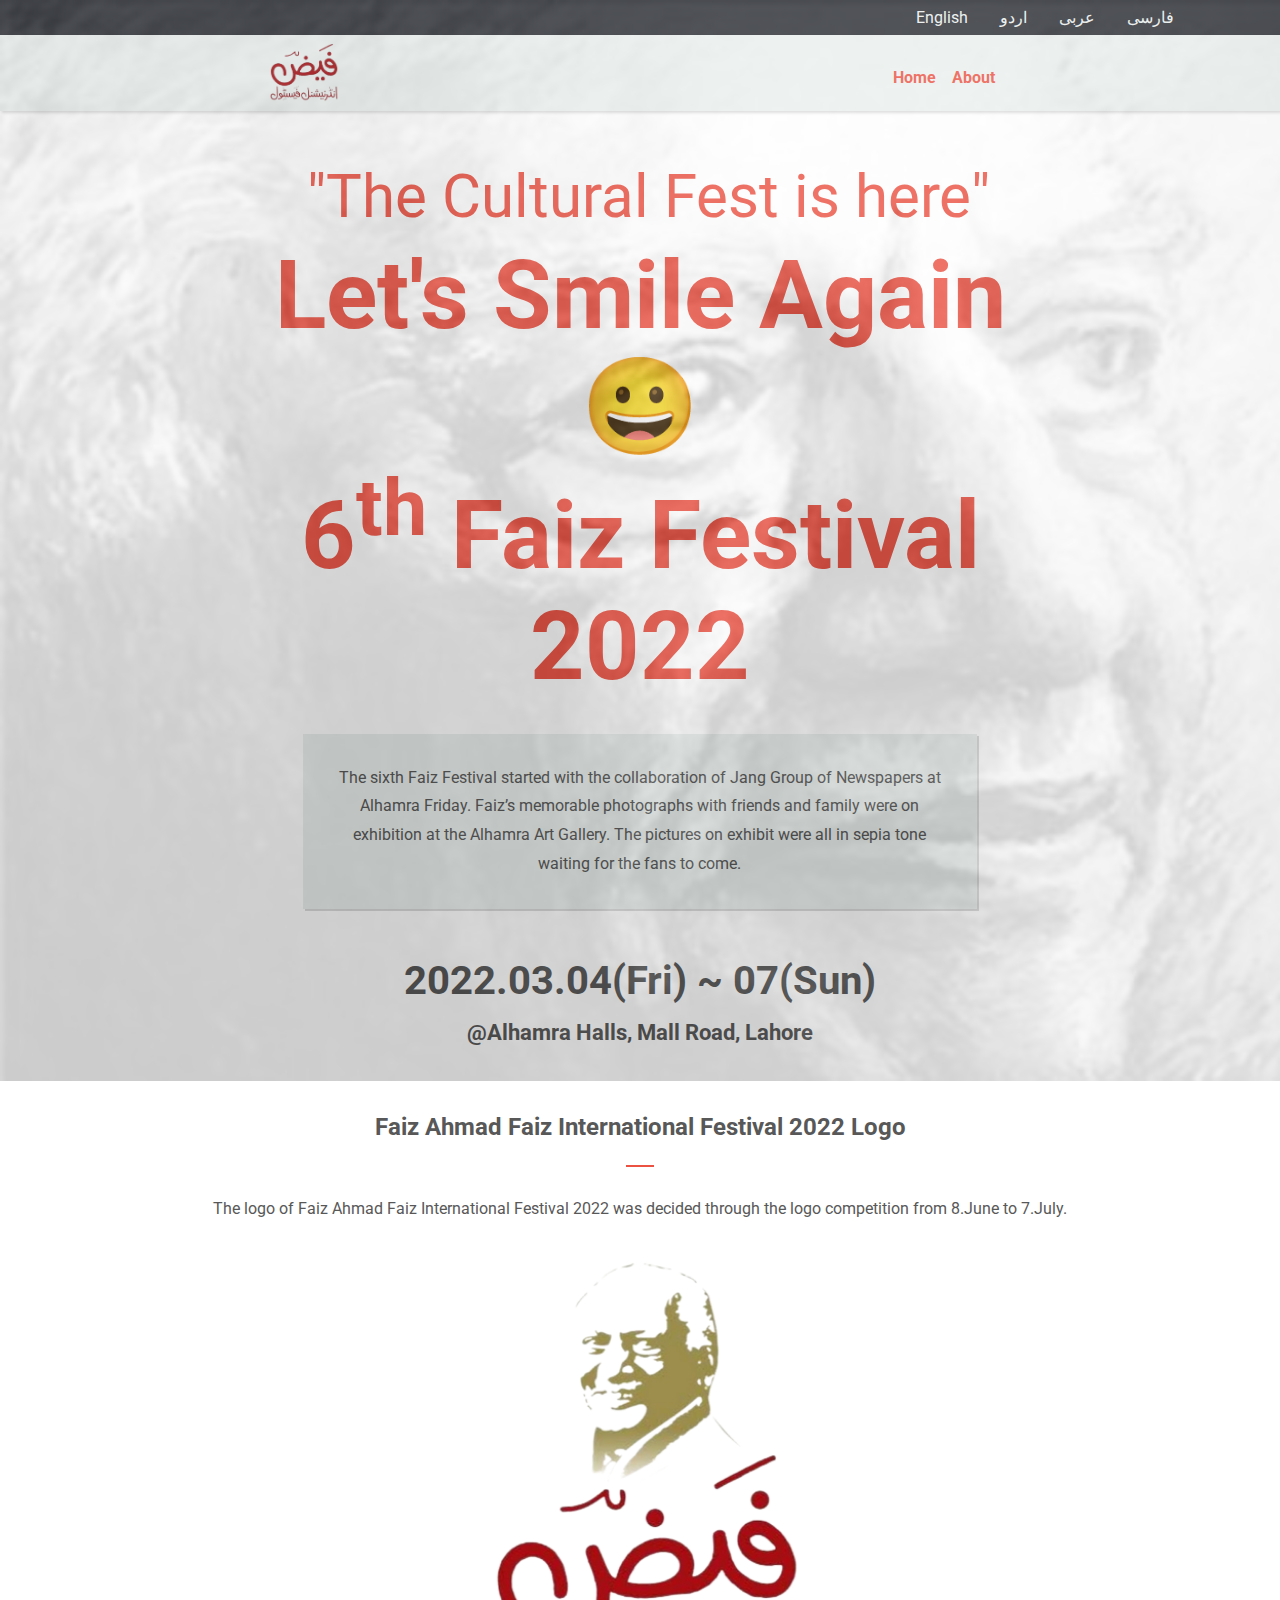
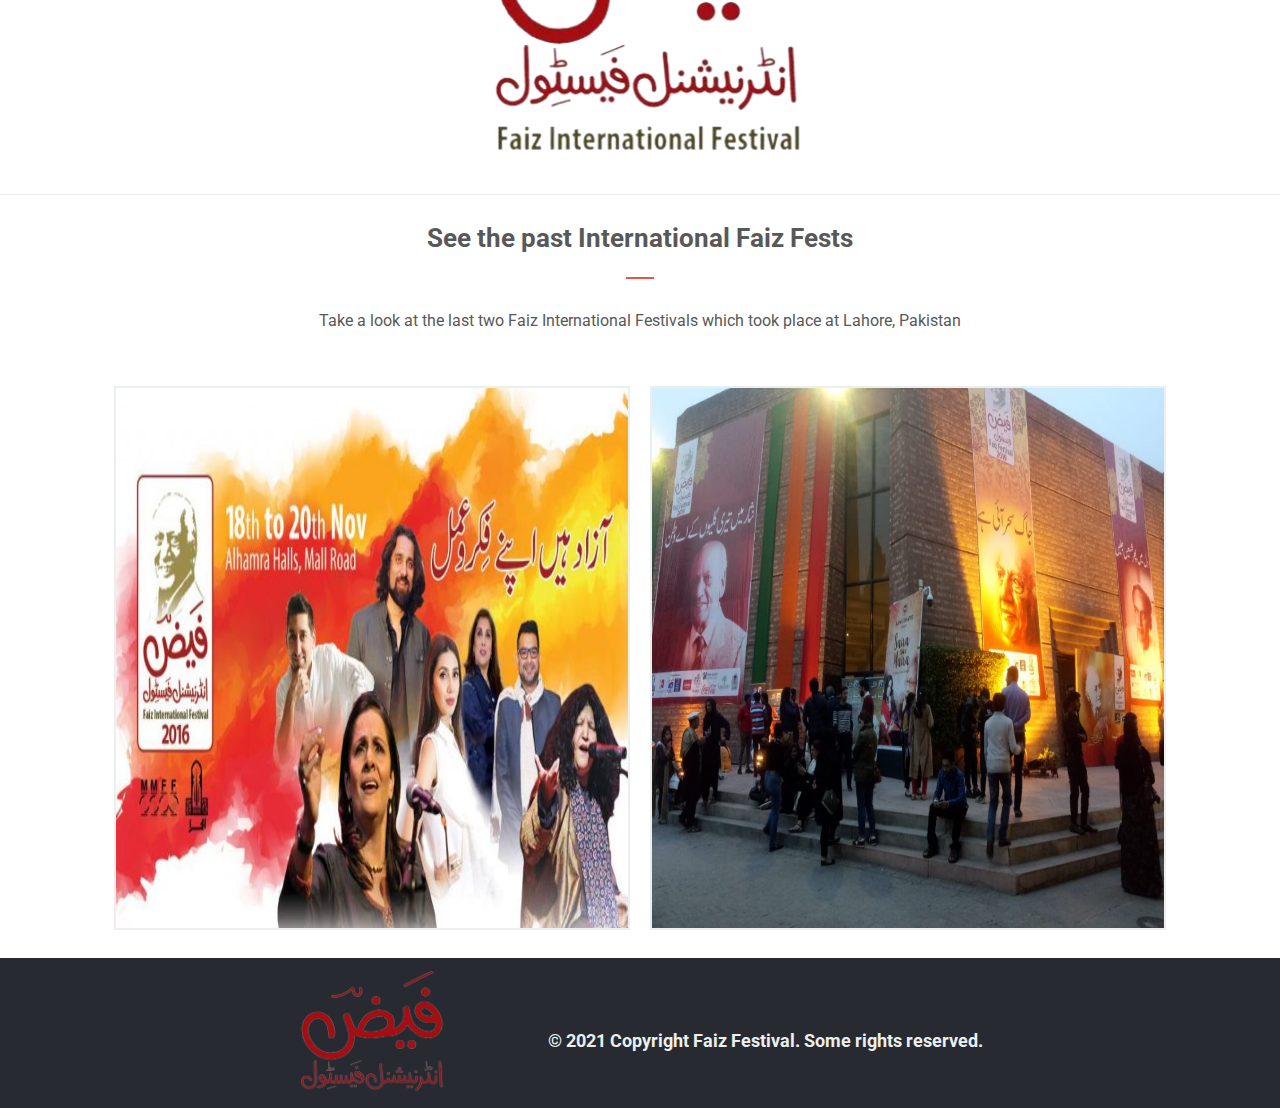
<file: about.html>
<!DOCTYPE html>
<html lang="en">
<head>
    <meta charset="UTF-8">
    <meta http-equiv="X-UA-Compatible" content="IE=edge">
    <meta name="viewport" content="width=device-width, initial-scale=1.0">
    <link rel="stylesheet" href="https://cdnjs.cloudflare.com/ajax/libs/font-awesome/5.15.4/css/all.min.css" />
    <link rel="stylesheet" href="./css/style.css">
    <title>Faiz Festival | About</title>
</head>
<body>
    <div id="mobile-popup">
        <img id="close-icon" src="./images/icons/close.svg" alt="close-icon" />
        <img src="./images/logos/logo_faiz_festival_image.png" alt="nav bar image" id="nav-bar-image">
        <hr id="nav-bar-hr" class="solid-divider-line txt-c">
    <ul id="nav-bar" class="navbar-list-mobile">
    </ul>
    </div>
    <div id="main">
        <div id="landing">
            <div id="landing-child">
                <header id="top-nav">
                    <ul id="top-nav-items">
                        <li class="top-nav-item">English</li>
                        <li class="top-nav-item">اردو</li>
                        <li class="top-nav-item">عربی</li>
                        <li class="top-nav-item">فارسی</li>
                    </ul>
                </header>
                <div id="nav">
                    <ul id="nav-items-mobile">
                        <li id="hamburger"><i class="fas fa-bars"></i></li>
                    </ul>
                    <nav id="nav-items-desktop">
                        <img id="nav-logo" src="./images/logos/logo_faiz_festival_text.png" alt="nav logo">
                        <ul id="nav-items-list">
                            <li class="nav-list-item"><a href="./index.html">Home</a></li>
                            <li class="nav-list-item"><a href="./about.html">About</a></li>
                        </ul>
                    </nav>
                </div>
                <div id="landing-body-about">
                    <p class="hello-text txt-c">"The Cultural Fest is here"</p>
                    <h1 class="page-title txt-c">Let's Smile Again &#128512;<br> 6<sup>th</sup> Faiz Festival 2022</h1>
                    <div class="landing-box-about txt-c">
                        The sixth Faiz Festival started with the collaboration of Jang Group of Newspapers at Alhamra Friday.  Faiz’s memorable photographs with friends and family were on exhibition at the Alhamra Art Gallery. The pictures on exhibit were all in sepia tone waiting for the fans to come.
                    </div>
                </div>
                <div id="contact-details">
                    <h2 class="txt-c" id="timing">2022.03.04(Fri) ~ 07(Sun)</h2>
                    <h2 class="txt-c" id="venue">@Alhamra Halls, Mall Road, Lahore</h2>
                </div>
            </div>
        </div>
        <div id="logo-section">
            <h2 id="logo-heading" class="txt-c">Faiz Ahmad Faiz International Festival 2022 Logo</h2>
            <hr class="solid-divider-line">
            <p id="logo-details" class="txt-c">The logo of Faiz Ahmad Faiz International Festival 2022 was decided through the logo competition from 8.June to 7.July.</p>
            <img src="./images/logos/logo_faiz_festival_image.png" alt="">
        </div>
        <div id="past-events" class="sec">
            <h2 id="past-events-heading" class="txt-c sec-hd">See the past International Faiz Fests</h2>
            <hr class="solid-divider-line">
            <p id="past-events-details"  class="txt-c sec-dts">Take a look at the last two Faiz International Festivals which took place at Lahore, Pakistan</p>
            <ul id="past-events-list">
                <li id="past-event" class="li-0">
                    <!-- <div id="past-event-details">
                        <h2 id="past-event-title" class="sec-hd">Event Title</h2>
                        <h4 id="past-event-vanue"class="sec-dts" >This is the event venue</h4>
                    </div> -->
                    <!-- <div class="past-event-image sec"> -->
                        <img src="./images/past-events/past-event-2016.jpg" alt="">
                        <img src="./images/past-events/past-event-2018.png" alt="">
                    <!-- </div> -->
                </li>
            </ul>
        </div>
        <footer id="footer-about" class="copyright">
            <img src="./images/logos/logo_faiz_festival_text.png" alt="" id="logo-footer">
            <p class="copyright-text">© 2021 Copyright Faiz Festival. Some rights reserved.</p>
        </footer>
    </div>
    <script src="./js/about.js"></script>
</body>
</html>
</file>
<file: css/style.css>
@import url("https://fonts.googleapis.com/css2?family=Roboto&display=swap");

:root {
  --color-primary: #272a31;
  --color-secondary: #ec5242;
  --color-tertiary: #d3d3d3;
  --color-white: #fff;
  --color-grey: #585858;
  --color-light-grey: #ebf0ee;
}

.txt-l {
  text-align: left;
}

.txt-c {
  text-align: center;
}

* {
  font-family: "Roboto", sans-serif;
  padding: 0;
  margin: 0;
  scroll-behavior: smooth;
  max-width: 100vw;
}

#top-nav {
  display: none;
}

#nav-items-mobile {
  display: flex;
  padding: 20px 0 20px 20px;
}

#nav-items-desktop {
  display: none;
}

.nav-list-item {
  padding: 8px;
}

#nav-items-list > li > a {
  color: var(--color-secondary);
  font-weight: bolder;
  text-decoration: none;
}

#nav-items-list > li > a:hover {
  color: var(--color-primary);
  font-weight: bolder;
  text-decoration: none;
}

#hamburger {
  color: var(--color-grey);
  font-size: xx-large;
  list-style: none;
}

#main.active {
  display: none;
}

#mobile-popup {
  display: none;
}

#mobile-popup.active {
  height: 100vh;
  width: 100vw;
  display: flex;
  flex-direction: column;
  list-style: none;
  font-size: 32px;
}

@media (min-width: 768px) {
  #mobile-popup {
    display: none;
  }
}

#close-icon {
  width: 20px;
  position: absolute;
  top: 20px;
  right: 20px;
}

#nav-bar {
  margin: auto;
  list-style: none;
  padding-bottom: 200px;
}

#nav-link {
  text-decoration: none;
  color: var(--color-primary);
}

#nav-bar > li {
  padding: 16px 0 16px 0;
  font-weight: bold;
}

#nav-bar-hr {
  margin: auto;
}

.hello-text {
  padding-top: 30px;
  color: var(--color-secondary);
  font-size: 25px;
  margin-left: 16px;
}

.page-title {
  color: var(--color-secondary);
  margin: 8px 16px 0 16px;
  font-size: 35px;
}

#landing {
  background-image: url(../images/bg/faiz_festival_background_mob.jpg);
  background-size: cover;
}

#landing-child {
  background-color: var(--color-white);
  opacity: 0.9;
  padding-bottom: 20px;
}

.landing-box {
  margin: 16px;
  padding: 20px;
  background-color: var(--color-light-grey);
  border: white solid 5px;
  font-size: 11px;
  color: var(--color-grey);
  line-height: 1.8em;
}

.landing-box-about {
  margin: auto;
  margin-top: 32px;
  margin-bottom: 32px;
  width: 80%;
  padding: 20px;
  background-color: var(--color-light-grey);
  border: var(--color-light-grey) solid 10px;
  font-size: 16px;
  color: var(--color-grey);
  line-height: 1.8em;
}

#timing {
  margin: 16px;
  color: var(--color-grey);
  font-weight: bold;
  font-size: 32px;
}

#venue {
  margin: 16px;
  color: var(--color-grey);
  font-size: 18px;
}

@media (min-width: 768px) {
  #top-nav {
    padding: 8px 10vh 8px 0;
    display: block;
    background-color: var(--color-primary);
    color: var(--color-light-grey);
  }

  #top-nav-items {
    display: flex;
    justify-content: right;
    list-style: none;
  }

  #top-nav-items > * {
    padding: 0 16px 0 16px;
  }

  #nav-logo {
    height: 60px;
  }

  #nav-items-mobile {
    display: none;
  }

  #nav-items-desktop {
    background-color: var(--color-light-grey);
    padding: 8px 0 8px 0;
    display: flex;
    justify-content: space-around;
    box-shadow: rgba(0, 0, 0, 0.15) 1.95px 1.95px 2.6px;
  }

  #nav-items-list {
    padding: 8px;
    list-style: none;
    display: flex;
    align-self: self-end;
    color: var(--color-primary);
  }

  #hamburger {
    display: none;
  }

  #landing-body-home {
    display: flex;
    flex-direction: column;
    width: 60%;
    margin: auto;
  }

  #landing-body-about {
    display: flex;
    flex-direction: column;
    width: 60%;
    margin: auto;
  }

  .hello-text {
    padding-top: 50px;
    color: var(--color-secondary);
    font-size: 60px;
  }

  .page-title {
    color: var(--color-secondary);
    font-size: 95px;
  }

  #landing {
    background-image: url(../images/bg/faiz_festival_background.jpg);
    background-size: cover;
  }

  #landing-child {
    background-color: var(--color-white);
    opacity: 0.8;
    padding-bottom: 20px;
  }

  .landing-box {
    width: 60%;
    margin: 16px;
    padding: 20px;
    background-color: var(--color-light-grey);
    border: var(--color-light-grey) solid 10px;
    font-size: 16px;
    color: var(--color-grey);
    line-height: 1.8em;
    box-shadow: rgba(0, 0, 0, 0.15) 1.95px 1.95px;
  }

  .landing-box-about {
    margin: auto;
    margin-top: 32px;
    margin-bottom: 32px;
    width: 80%;
    padding: 20px;
    background-color: var(--color-light-grey);
    border: var(--color-light-grey) solid 10px;
    font-size: 16px;
    color: var(--color-grey);
    line-height: 1.8em;
    box-shadow: rgba(0, 0, 0, 0.15) 1.95px 1.95px;
  }

  #timing {
    margin: 16px;
    color: var(--color-grey);
    font-weight: bolder;
    font-size: 40px;
  }

  #venue {
    margin: 16px;
    color: var(--color-grey);
    font-size: 22px;
  }
}

#contact-request,
#contact-email {
  font-size: 22px;
  color: var(--color-grey);
}

#contact-email {
  margin: 8px 0 8px 0;
  text-decoration: underline;
  font-weight: bold;
}

#logo-section {
  width: 100vw;
  display: flex;
  flex-direction: column;
  align-items: center;
  margin: 16px 0 16px 0;
}

#logo-section > img {
  margin: 16px;
  width: 90%;
}

#logo-heading {
  margin: 16px;
  color: var(--color-grey);
  font-size: 24px;
  width: 70%;
}

#logo-details {
  margin: 16px;
  color: var(--color-grey);
  font-size: 16px;
  width: 70%;
}

.sec {
  width: 100vw;
  display: flex;
  flex-direction: column;
  align-items: center;
  margin: 16px 0 16px 0;
}

.sec-hd {
  margin: 16px;
  color: var(--color-grey);
  font-size: 24px;
  width: 70%;
}

.sec-dts {
  margin: 16px;
  color: var(--color-grey);
  font-size: 16px;
  width: 70%;
}

#past-event {
  position: relative;
  text-align: center;
}

#past-event-details {
  position: absolute;
  top: 50%;
  left: 50%;
  transform: translate(-50%, -50%);
}

#past-events {
  border-top: var(--color-light-grey) solid 1px;
  padding-top: 12px;
}

#past-event > img {
  border: var(--color-light-grey) solid 2px;
  margin: 8px;
  width: 80%;
  height: 220px;
}

.li-0 {
  list-style: none;
}

#events {
  background-image: url(../images/bg/events_mob.png);
  background-repeat: no-repeat;
  background-size: cover;
  display: flex;
  flex-direction: column;
  align-items: center;
}

#event-heading {
  margin: 16px 0 8px 0;
  font-size: 20px;
  color: var(--color-white);
}

.solid-divider-line {
  margin: 8px 0 16px 0;
  border: 1px solid var(--color-secondary);
  width: 10%;
}

.event {
  margin: 16px 8px 16px 8px;
  padding: 8px;
  background-color: rgba(255, 255, 255, 0.1);
  display: flex;
  justify-content: space-around;
  align-items: center;
  list-style: none;
}

.event > * {
  margin: 5px 10px 5px 10px;
}

.event-icon {
  width: 40px;
  height: 40px;
  color: white;
}

.event-name {
  color: var(--color-secondary);
  font-size: 18px;
  width: 20%;
}

.event-desc {
  color: var(--color-light-grey);
  text-align: justify;
  font-size: 14px;
  line-height: 1.4em;
  width: 60%;
}

#join-event {
  margin: 16px;
  margin-bottom: 40px;
  width: 50%;
  padding: 25px;
  background-color: var(--color-secondary);
  text-align: center;
  font-size: 18px;
  color: var(--color-light-grey);
}

@media (min-width: 768px) {
  #contact-request,
  #contact-email {
    font-size: 18px;
    color: var(--color-grey);
  }

  #contact-email {
    margin: 8px 0 8px 0;
    text-decoration: underline;
    font-weight: bold;
  }

  #logo-section {
    width: 100vw;
    display: flex;
    flex-direction: column;
    align-items: center;
    margin: 16px 0 16px 0;
  }

  #logo-section > img {
    margin: 16px;
    width: 40%;
  }

  #logo-heading {
    margin: 16px;
    color: var(--color-grey);
    font-size: 24px;
    width: 70%;
  }

  #logo-details {
    margin: 16px;
    color: var(--color-grey);
    font-size: 16px;
    width: 70%;
  }

  .sec {
    width: 100vw;
    display: flex;
    flex-direction: column;
    align-items: center;
    margin: 16px 0 16px 0;
  }

  .sec-hd {
    margin: 16px;
    color: var(--color-grey);
    font-size: 26px;
    width: 70%;
  }

  .sec-dts {
    margin: 16px;
    color: var(--color-grey);
    font-size: 16px;
    width: 70%;
  }

  #past-event {
    position: relative;
    text-align: center;
  }

  #past-event-details {
    position: absolute;
    top: 50%;
    left: 50%;
    transform: translate(-50%, -50%);
  }

  #past-events {
    border-top: var(--color-light-grey) solid 1px;
    padding-top: 12px;
  }

  #past-events-list {
    margin-top: 32px;
  }

  #past-event > img {
    margin: 8px;
    width: 40%;
    height: 60vh;
  }

  .li-0 {
    list-style: none;
  }

  #events {
    background-image: url(../images/bg/events_mob.png);
    background-repeat: no-repeat;
    background-size: cover;
    display: flex;
    flex-direction: column;
    align-items: center;
  }

  #event-heading {
    margin: 16px 0 8px 0;
    font-size: 20px;
    color: var(--color-white);
  }

  .solid-divider-line {
    margin: 8px 0 16px 0;
    border: 1px solid var(--color-secondary);
    width: 2%;
  }

  #events-list {
    display: flex;
    flex-wrap: wrap;
    list-style: none;
    justify-content: space-evenly;
  }

  .event {
    margin: 16px 8px 16px 8px;
    padding: 16px;
    background-color: rgba(255, 255, 255, 0.1);
    display: flex;
    flex-direction: column;
    justify-content: space-around;
    align-items: center;
  }

  .event > * {
    margin: 5px 10px 5px 10px;
    width: 200px;
  }

  .event-icon {
    width: 40px;
    height: 40px;
    color: white;
  }

  .event-name {
    color: var(--color-secondary);
    font-size: 18px;
  }

  .event-desc {
    color: var(--color-light-grey);
    text-align: justify;
    font-size: 14px;
    line-height: 1.4em;
    padding: 0 16px 0 16px;
    box-sizing: border-box;
  }

  #join-event {
    margin: 16px;
    margin-bottom: 40px;
    width: 15%;
    padding: 25px;
    background-color: var(--color-secondary);
    text-align: center;
    font-size: 18px;
    color: var(--color-light-grey);
  }
}

#speakers {
  margin: 16px;
  display: flex;
  flex-direction: column;
  align-items: center;
}

#speaker-heading {
  margin: 16px 0 8px 0;
  font-size: 20px;
  color: var(--color-primary);
}

.speaker {
  display: flex;
  align-items: center;
}

.speaker > * {
  margin: 8px;
}

.speaker-image {
  position: relative;
}

.speaker-image-bg {
  position: absolute;
  top: 0;
  left: 0;
  width: 50px;
  height: 50px;
}

.speaker-pic {
  width: 120px;
  height: 120px;
  position: relative;
  padding-left: 15px;
  padding-top: 15px;
}

.speaker-desc > * {
  padding: 4px 0 4px 0;
}

.speaker-name {
  font-size: 18px;
  font-weight: bold;
}

.speaker-position {
  font-size: 14px;
  font-style: italic;
  color: var(--color-secondary);
}

.speaker-bio {
  font-size: 14px;
  text-align: justify;
  color: var(--color-grey);
}

#speakers-more {
  width: 95%;
  display: flex;
  justify-content: center;
  border: var(--color-grey-border) solid 1px;
  border-radius: 4px;
  margin-top: 30px;
}

#speakers-more > * {
  padding: 10px;
}

#more-text {
  text-transform: uppercase;
}

#more-icon {
  color: var(--color-secondary);
  padding-top: 12px;
  font-size: 1.1em;
}

@media (min-width: 768px) {
  #speakers {
    margin: auto;
    width: 70%;
  }

  #speaker-heading {
    margin: 16px 0 8px 0;
    font-size: 20px;
    color: var(--color-primary);
  }

  #speakers-list {
    margin-top: 20px;
    display: flex;
    flex-wrap: wrap;
  }

  .speaker {
    display: flex;
    align-items: center;
    width: 50%;
  }

  .speaker > * {
    margin: 8px;
  }

  .speaker-image {
    position: relative;
  }

  .speaker-image-bg {
    position: absolute;
    top: 0;
    left: 0;
    width: 50px;
    height: 50px;
  }

  .speaker-pic {
    width: 150px;
    height: 150px;
    position: relative;
    padding-left: 15px;
    padding-top: 15px;
  }

  .speaker-desc > * {
    padding: 4px 0 4px 0;
    width: 80%;
  }

  .speaker-name {
    font-size: 18px;
    font-weight: bold;
  }

  .speaker-position {
    font-size: 14px;
    font-style: italic;
    color: var(--color-secondary);
  }

  .speaker-bio {
    font-size: 14px;
    text-align: justify;
    color: var(--color-grey);
  }

  #speakers-more {
    display: none;
  }
}

#partners {
  margin-top: 50px;
  padding: 16px 0 16px 0;
  display: flex;
  flex-direction: column;
  align-items: center;
  background-color: #414246;
}

#partner-heading {
  margin: 16px 0 8px 0;
  font-size: 20px;
  color: var(--color-tertiary);
}

.partners-list {
  display: flex;
  flex-wrap: wrap;
  justify-content: space-around;
  list-style: none;
  margin-bottom: 8px;
}

.partner-img {
  margin: 10px;
  height: 80px;
}

@media (min-width: 768px) {
  #partners {
    margin-top: 50px;
    padding: 16px 0 16px 0;
    display: flex;
    flex-direction: column;
    align-items: center;
    background-color: #414246;
  }

  #partner-heading {
    margin: 20px 0 12px 0;
    font-size: 26px;
    color: var(--color-tertiary);
  }

  .partners-list {
    display: flex;
    flex-wrap: wrap;
    justify-content: space-around;
    list-style: none;
    margin-bottom: 16px;
  }

  .partner-img {
    padding: 0 16px 0 16px;
    margin: 12px;
    width: 200px;
    height: 200px;
  }
}

.copyright {
  height: 60px;
  background-color: var(--color-white);
  display: flex;
  align-items: center;
  justify-content: space-around;
}

.copyright-text {
  color: var(--color-light-grey);
  font-size: 12px;
  font-weight: bold;
}

.copyright-text-home {
  color: var(--color-primary);
  font-size: 12px;
  font-weight: bold;
}

#logo-footer {
  width: 50px;
}

@media (min-width: 768px) {
  .copyright {
    width: 55%;
    height: 150px;
    background-color: var(--color-white);
    display: flex;
    align-items: center;
    justify-content: center;
    margin: auto;
  }

  .copyright > * {
    padding: 0 50px 0 50px;
  }

  .copyright-text {
    padding-top: 15px;
    color: var(--color-light-grey);
    font-size: 18px;
    font-weight: bold;
  }

  .copyright-text-home {
    padding-top: 15px;
    color: var(--color-primary);
    font-size: 18px;
    font-weight: bold;
  }

  #logo-footer {
    width: 150px;
  }
}

#footer-about {
  width: 100vw;
  color: var(--color-light-grey);
  background-color: var(--color-primary);
  margin: 0;
}
</file>
